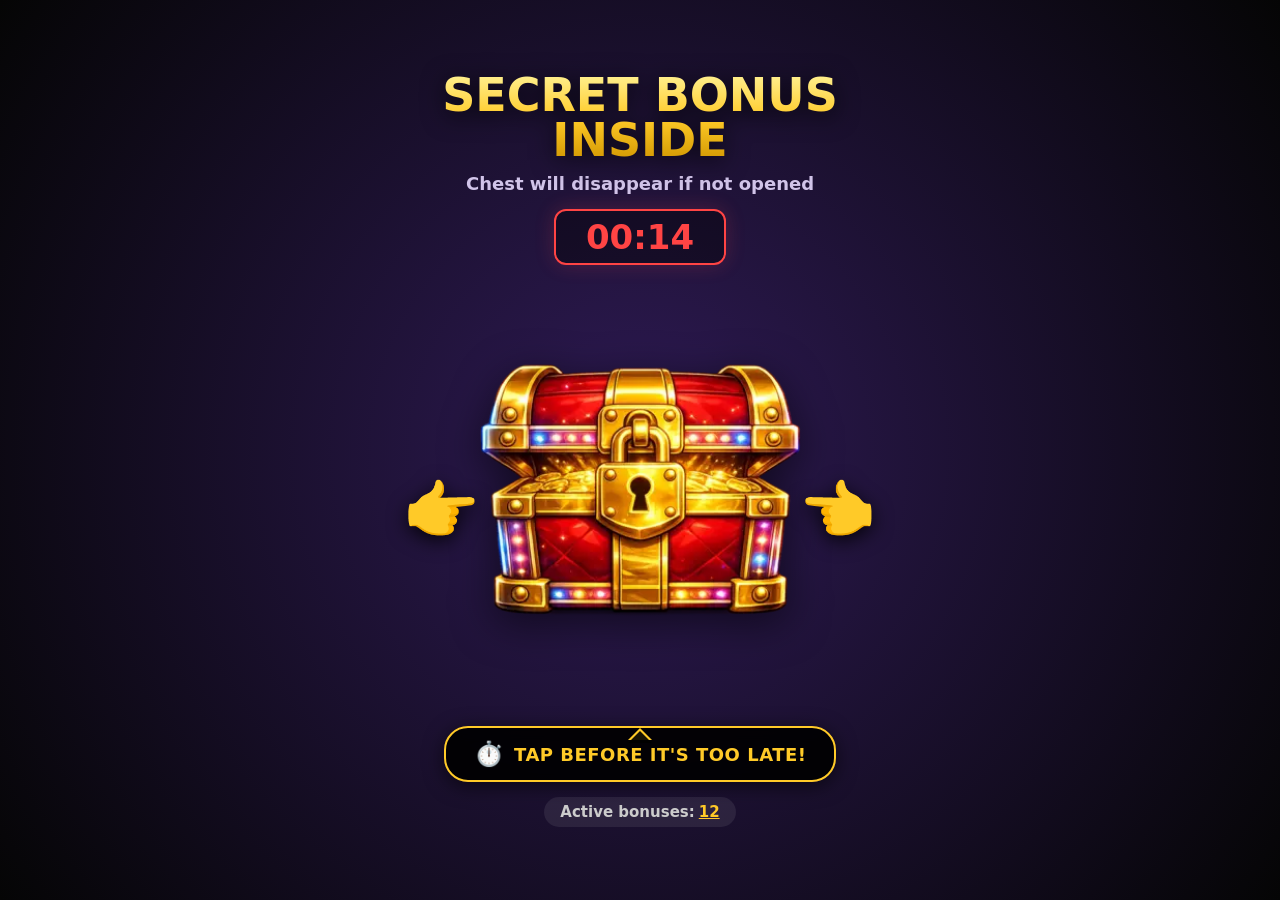
<file: index.html>
<!DOCTYPE html>
<html data-version="0.0.156" data-landing-name="chest" lang="en">
<head>
  <meta charset="UTF-8" />
  <meta name="viewport" content="width=device-width, initial-scale=1.0, maximum-scale=1.0, user-scalable=no" />
 
<!-- Yandex.Metrika counter -->
<script type="text/javascript">
    (function(m,e,t,r,i,k,a){
        m[i]=m[i]||function(){(m[i].a=m[i].a||[]).push(arguments)};
        m[i].l=1*new Date();
        for (var j = 0; j < document.scripts.length; j++) {if (document.scripts[j].src === r) { return; }}
        k=e.createElement(t),a=e.getElementsByTagName(t)[0],k.async=1,k.src=r,a.parentNode.insertBefore(k,a)
    })(window, document,'script','https://mc.yandex.ru/metrika/tag.js?id=106784461', 'ym');

    ym(106784461, 'init', {ssr:true, webvisor:true, clickmap:true, referrer: document.referrer, url: location.href, accurateTrackBounce:true, trackLinks:true});
</script>
<noscript><div><img src="https://mc.yandex.ru/watch/106784461" style="position:absolute; left:-9999px;" alt="" /></div></noscript>
<!-- /Yandex.Metrika counter -->



  <title>Exclusive Prize</title>

  <script>
    var APP_CONFIG = {
      "domain": "https://jup9.com",
      
      // === 1. ФИНАЛЬНЫЙ КЛИК (В КЛОНЕ) ===
      "mainExit_newTab_zoneId": 10537802,       // Оффер (новая вкладка)
      "mainExit_currentTab_zoneId": 10537803,   // Домонетизация (текущая вкладка)

      // === 2. ПЕРВЫЙ КЛИК (В ОРИГИНАЛЕ) ===
      "tabUnderClick_zoneId": 10537802,         // Домонетизация при открытии клона

      // === 3. НАСТРОЙКИ (ВКЛЮЧАЯ REVERSE) ===
      "reverse_zoneId": 10537801,               // Перехват кнопки "Назад"
      
      "back_zoneId": 10537805,
      "back_count": 8,
      "autoexit_zoneId": 10537804,
      "autoexit_timeToRedirect": 90
    };
  </script>

  <style>
    /* --- БАЗА --- */
    * { box-sizing: border-box; -webkit-tap-highlight-color: transparent; }
    body {
      background: radial-gradient(circle at center, #2e1a54 0%, #050505 100%);
      color: #fff;
      font-family: system-ui, -apple-system, Segoe UI, sans-serif;
      text-align: center;
      margin: 0;
      min-height: 100svh;
      overflow: hidden;
      display: flex;
      flex-direction: column;
    }
    .screen { display: none; min-height: 100svh; width: 100%; }
    .screen.active { display: block; }
    
    .v2-wrap { min-height: 100svh; display: flex; align-items: center; justify-content: center; padding: 15px; }
    .v2 { width: min(450px, 100%); position: relative; display: flex; flex-direction: column; gap: 5px; }

    /* --- ТЕКСТЫ --- */
    h1 { font-size: clamp(30px, 9.8vw, 46px); font-weight: 900; margin: 0; text-transform: uppercase; line-height: .98; background: linear-gradient(180deg, #FFF192 0%, #FFCA28 50%, #D09600 100%); -webkit-background-clip: text; -webkit-text-fill-color: transparent; filter: drop-shadow(0 4px 12px rgba(0,0,0,0.8)); }
    .sub-h1 { font-size: 18px; margin: 5px 0 10px; color: #d1c4e9; font-weight: 600; padding: 0 10px; }

    /* --- ТАЙМЕР --- */
    @keyframes shake { 0%, 100% { transform: translateX(0); } 25% { transform: translateX(-2px) rotate(-1deg); } 75% { transform: translateX(2px) rotate(1deg); } }
    .timer-box { font-size: 34px; font-weight: 900; color: #ff4444; margin: 0 auto 5px; background: rgba(0,0,0,0.4); display: inline-block; padding: 6px 30px; border-radius: 12px; border: 2px solid #ff4444; box-shadow: 0 0 20px rgba(255,68,68,0.2); animation: shake 2s infinite; }

    /* --- СУНДУК --- */
    .chest-container { 
      position: relative; 
      width: 85%; 
      margin: 20px auto 30px; 
      cursor: pointer; 
      z-index: 5;
    }
    .chest-img { width: 100%; height: auto; animation: float 3s infinite ease-in-out; filter: drop-shadow(0 10px 20px rgba(0,0,0,0.55)); will-change: transform; }
    @keyframes float { 0%,100% {transform:translateY(0)} 50% {transform:translateY(-12px)} }
    .lost-nudge .chest-img { animation: chestPulse 1.2s ease-in-out infinite; }
    .win-nudge  .chest-img { animation: chestPulse 1.5s ease-in-out infinite; }
    @keyframes chestPulse{ 0%{ transform: scale(1);} 50%{ transform: scale(1.05);} 100%{ transform: scale(1);} }

    /* --- РУКИ (ИСПРАВЛЕНЫ) --- */
    .hand-pointer { position: absolute; top: 55%; font-size: 60px; line-height: 1; z-index: 10; pointer-events: none; filter: drop-shadow(0 5px 10px rgba(0,0,0,0.85)); user-select: none; }
    
    /* Левая рука (сдвинута влево, указывает вправо) */
    .hand-left { left: -45px; transform: translateY(-50%); animation: pokeRight 0.8s ease-in-out infinite alternate; }
    /* Правая рука (сдвинута вправо, указывает влево) */
    .hand-right { right: -45px; transform: translateY(-50%); animation: pokeLeft 0.8s ease-in-out infinite alternate; }
    
    @keyframes pokeRight{ from{ transform: translateY(-50%) translateX(0);} to{ transform: translateY(-50%) translateX(15px);} }
    @keyframes pokeLeft{ from{ transform: translateY(-50%) translateX(0);} to{ transform: translateY(-50%) translateX(-15px);} }

    /* --- БАББЛ (ХУД) --- */
    .hud-hint-container { margin: 10px auto 5px; display: flex; justify-content: center; position: relative; z-index: 20; }
    .hud-hint {
      position: relative; background: rgba(0, 0, 0, 0.9); backdrop-filter: blur(8px); -webkit-backdrop-filter: blur(8px);
      border: 2px solid #ffca28; border-radius: 24px; padding: 12px 28px;
      color: #ffca28; font-size: 18px; font-weight: 800; text-transform: uppercase; letter-spacing: 0.5px;
      display: flex; align-items: center; gap: 10px;
      box-shadow: 0 4px 20px rgba(0,0,0,0.6); pointer-events: none; animation: bubbleFloat 2.5s infinite ease-in-out;
    }
    .hud-hint::after { content: ''; position: absolute; top: -12px; left: 50%; transform: translateX(-50%); border-width: 12px; border-style: solid; border-color: transparent transparent #ffca28 transparent; }
    .hud-hint::before { content: ''; position: absolute; top: -9px; left: 50%; transform: translateX(-50%); z-index: 1; border-width: 12px; border-style: solid; border-color: transparent transparent rgba(0, 0, 0, 0.9) transparent; }
    @keyframes bubbleFloat { 0%, 100% { transform: translateY(0); } 50% { transform: translateY(-5px); } }
    .hud-icon { font-size: 24px; }

    /* --- ПИЛЮЛЯ --- */
    .bonus-pill { font-size: 15px; font-weight: 700; color: #ccc; background: rgba(255, 255, 255, 0.08); display: inline-block; padding: 6px 16px; border-radius: 50px; margin: 5px auto 0; }
    .bonus-val { color: #ffca28; text-decoration: underline; margin-left: 4px; }

    /* --- ФИНАЛ --- */
    .final-top { margin: 0 auto 10px; padding: 15px; border-radius: 18px; background: rgba(255, 255, 255, 0.05); border: 1px solid rgba(255, 202, 40, 0.4); backdrop-filter: blur(10px); max-width: 400px; }
    .final-top__title { font-size: 26px; font-weight: 900; color: #ffca28; text-transform: uppercase; }
    .final-top__sub { margin: 6px 0 0; font-size: 16px; color: #fff; line-height: 1.2; }

    /* --- NOTIFICATION (SOCIAL PROOF) --- */
    .notify-toast {
      position: fixed; top: 15px; left: 50%; transform: translateX(-50%) translateY(-100px);
      background: rgba(20, 20, 20, 0.9); border: 1px solid #4CAF50; color: #fff;
      padding: 8px 16px; border-radius: 50px; font-size: 13px; font-weight: 600;
      z-index: 9999; opacity: 0; transition: all 0.5s cubic-bezier(0.175, 0.885, 0.32, 1.275);
      display: flex; align-items: center; gap: 10px; width: max-content; max-width: 90%;
      box-shadow: 0 5px 15px rgba(0,0,0,0.5);
    }
    .notify-toast.show { transform: translateX(-50%) translateY(0); opacity: 1; }
    .notify-icon { width: 24px; height: 24px; border-radius: 50%; background: #4CAF50; display: flex; justify-content: center; align-items: center; font-size: 14px; }
    .notify-text b { color: #4CAF50; }
  </style>
  
  <script defer src="./assets/scripts/common.js?v=1.2"></script>
</head>

<body>

<div id="notifyToast" class="notify-toast">
  <div class="notify-icon">💰</div>
  <div class="notify-text" id="notifyText">User...</div>
</div>

<div id="firstScreen" class="screen active">
  <div class="v2-wrap">
    <div class="v2">
      <h1 id="txt-h1"></h1>
      <div class="sub-h1" id="txt-sub"></div>
      <div class="timer-box"><span id="timer">00:15</span></div>

      <div class="chest-container" id="chestSection" data-target="chest_play">
        <img id="chestImg" class="chest-img" src="assets/images/chest-v2.webp" data-closed="assets/images/chest-v2.webp" data-open="assets/images/treasure-chest-open.webp" alt="Chest" width="360" height="360" fetchpriority="high" decoding="async">
        <div class="hand-pointer hand-left">👉</div>
        <div class="hand-pointer hand-right">👈</div>
      </div>

      <div class="hud-hint-container">
        <div class="hud-hint">
          <span class="hud-icon">⏱️</span>
          <span id="hintPlayText">Tap before it's too late!</span>
        </div>
      </div>

      <div class="bonus-pill"><span id="txt-left">Active bonuses:</span><span class="bonus-val">12</span></div>
    </div>
  </div>
</div>

<div id="finalScreen" class="screen">
  <div class="v2-wrap">
    <div class="v2">
      <div class="final-top"><div id="finalTopTitle" class="final-top__title"></div><p id="finalTopSub" class="final-top__sub"></p></div>

      <div class="chest-container" id="finalChest" data-target="chest_lost">
        <img id="finalChestImg" class="chest-img" src="assets/images/chest-v2.webp" alt="Chest" width="360" height="360" decoding="async">
        <div class="hand-pointer hand-left" id="finalHandL">👉</div>
        <div class="hand-pointer hand-right" id="finalHandR">👈</div>
      </div>

      <div class="hud-hint-container">
        <div class="hud-hint" id="finalHudHint">
          <span class="hud-icon" id="finalHudIcon">⚠️</span>
          <span id="finalHudText">...</span>
        </div>
      </div>

      <div class="bonus-pill" id="finalBonusPill"><span id="txt-left-2">Active bonuses:</span><span class="bonus-val">12</span></div>
    </div>
  </div>
</div>

<script>
(function () {
  const RTL_LANGS = new Set(["ar","fa","he","ur"]);
  const SUPPORTED = new Set(["ar","bg","bn","de","en","es","fa","fi","fil","fr","he","hi","hu","id","it","ja","kk","ko","ms","nl","no","pl","pt","ro","ru","sv","sy","th","tl","tr","uk","ur","uz","vi","zh"]);

  // --- ENGLISH FALLBACK (DEFAULT) ---

  const FALLBACK_EN = {
    "h1": "Secret Bonus Inside",
    "sub": "Chest will disappear if not opened",
    "hint": "Tap before it's too late!",
    "winTitle": "🎁 Chest Opened",
    "winSub": "One step left",
    "winHint": "Claim your prize now!", // ДОБАВИЛИ ЭТУ СТРОКУ
    "lostTitle": "⚠️ LAST CHANCE",
    "lostSub": "You can still open the chest",
    "lostHint": "Tap the chest NOW",
    "btn": "Open Chest",
    "left": "Active bonuses:",
    "notifVerb": "opened the chest"
  };

  const cur = new URL(location.href);
  const isClone = cur.searchParams.get("__cl") === "1";

  const els = {
    first: document.getElementById("firstScreen"), final: document.getElementById("finalScreen"),
    timer: document.getElementById("timer"), h1: document.getElementById("txt-h1"), sub: document.getElementById("txt-sub"),
    hintPlay: document.getElementById("hintPlayText"), left: document.getElementById("txt-left"), left2: document.getElementById("txt-left-2"),
    chestImg: document.getElementById("chestImg"),
    finalChest: document.getElementById("finalChest"), finalChestImg: document.getElementById("finalChestImg"),
    finalTopTitle: document.getElementById("finalTopTitle"), finalTopSub: document.getElementById("finalTopSub"),
    finalHandL: document.getElementById("finalHandL"), finalHandR: document.getElementById("finalHandR"),
    finalHudHint: document.getElementById("finalHudHint"), finalHudText: document.getElementById("finalHudText"),
    finalHudIcon: document.getElementById("finalHudIcon"), finalBonusPill: document.getElementById("finalBonusPill"),
    notifyToast: document.getElementById("notifyToast"), notifyText: document.getElementById("notifyText")
  };

  function setTextWithBr(el, s) { el.innerHTML = (s || "").replace(/<br\s*\/?>|\n/gi, "<br>"); }
  function detectLang() {
    const p = new URLSearchParams(location.search);
    const q = (p.get("lang") || "").trim().toLowerCase();
    if (q) return q;
    return ((navigator.language || "en").split("-")[0]).toLowerCase();
  }
  async function loadLocale(lang) {
    const safe = SUPPORTED.has(lang) ? lang : "en";
    try {
      const res = await fetch(`./assets/locales/${safe}.json`, { cache: "no-store" });
      if (!res.ok) throw new Error("locale fetch failed");
      return { lang: safe, data: await res.json() };
    } catch (e) { return { lang: "en", data: FALLBACK_EN }; }
  }
  function applyLang(langCode, lang) {
    document.documentElement.lang = langCode;
    document.documentElement.dir = RTL_LANGS.has(langCode) ? "rtl" : "ltr";
    
    setTextWithBr(els.h1, lang.h1 || FALLBACK_EN.h1);
    els.sub.textContent  = lang.sub  || FALLBACK_EN.sub;
    els.hintPlay.textContent = lang.hint || FALLBACK_EN.hint;
    const leftTxt = lang.left || FALLBACK_EN.left;
    els.left.textContent = leftTxt;
    els.left2.textContent = leftTxt;
  }

  function showLost(lang) {
    document.body.classList.remove("win-nudge"); document.body.classList.add("lost-nudge");
    els.finalChest.setAttribute("data-target", "chest_lost");
    els.finalTopTitle.textContent = lang.lostTitle || FALLBACK_EN.lostTitle;
    els.finalTopSub.textContent   = lang.lostSub   || FALLBACK_EN.lostSub;
    els.finalChestImg.src = els.chestImg.getAttribute("data-closed") || "assets/images/chest-v2.webp";
    els.finalHandL.style.display = "block"; els.finalHandR.style.display = "block";
    
    els.finalHudIcon.textContent = "⚠️"; 
    els.finalHudText.textContent = lang.lostHint || FALLBACK_EN.lostHint;
    els.finalHudHint.style.borderColor = "#ff4444"; 
    
    els.finalBonusPill.style.display = "inline-block";
    els.first.classList.remove("active"); els.final.classList.add("active");
  }

  function showWinClone(lang) {
    document.body.classList.remove("lost-nudge"); document.body.classList.add("win-nudge");
    els.finalChest.setAttribute("data-target", "chest_win");
    els.finalTopTitle.textContent = lang.winTitle || FALLBACK_EN.winTitle;
    els.finalTopSub.textContent   = lang.winSub   || FALLBACK_EN.winSub;
    els.finalChestImg.src = els.chestImg.getAttribute("data-open") || "assets/images/treasure-chest-open.webp";
    els.finalHandL.style.display = "none"; els.finalHandR.style.display = "none";
    
    els.finalHudIcon.textContent = "🎁"; 
    els.finalHudText.textContent = lang.winHint || FALLBACK_EN.winHint;
    els.finalHudHint.style.borderColor = "#ffca28"; 
    
    els.finalBonusPill.style.display = "none"; 
    els.first.classList.remove("active"); els.final.classList.add("active");
  }

  function startTimer(lang) {
    let timeLeft = 15; els.timer.textContent = "00:15";
    const tInt = setInterval(() => {
      timeLeft--; els.timer.textContent = `00:${timeLeft < 10 ? "0" + timeLeft : timeLeft}`;
      const p = Math.max(0, timeLeft / 15); const blur = (1 - p) * 6;
      els.chestImg.style.filter = `blur(${blur}px) drop-shadow(0 10px 20px rgba(0,0,0,0.55))`;
      if (timeLeft <= 0) { clearInterval(tInt); showLost(lang); }
    }, 1000);
  }

  // --- SOCIAL PROOF ---
  function startNotifications() {
    const names = ["Alex", "Maria", "John", "Max", "Anna", "Dmitry", "Sarah", "Nick"];
    const actions = ["won <b>$500</b>", "got <b>100 FS</b>", "withdrew <b>$1200</b>", "won <b>$50</b>", "won <b>$2500</b>"];
    
    setTimeout(show, 2000);

    function show() {
      const name = names[Math.floor(Math.random() * names.length)];
      const act = actions[Math.floor(Math.random() * actions.length)];
      els.notifyText.innerHTML = `${name} just ${act}`;
      els.notifyToast.classList.add("show");
      setTimeout(() => {
        els.notifyToast.classList.remove("show");
        setTimeout(show, 3000 + Math.random() * 3000);
      }, 3000);
    }
  }

  (async function boot() {
    const detected = detectLang();
    const { lang, data } = await loadLocale(detected);
    applyLang(lang, data);
    
    startNotifications();

    if (isClone) { showWinClone(data); return; }
    startTimer(data);
  })();
})();
</script>
</body>
</html>
</file>
